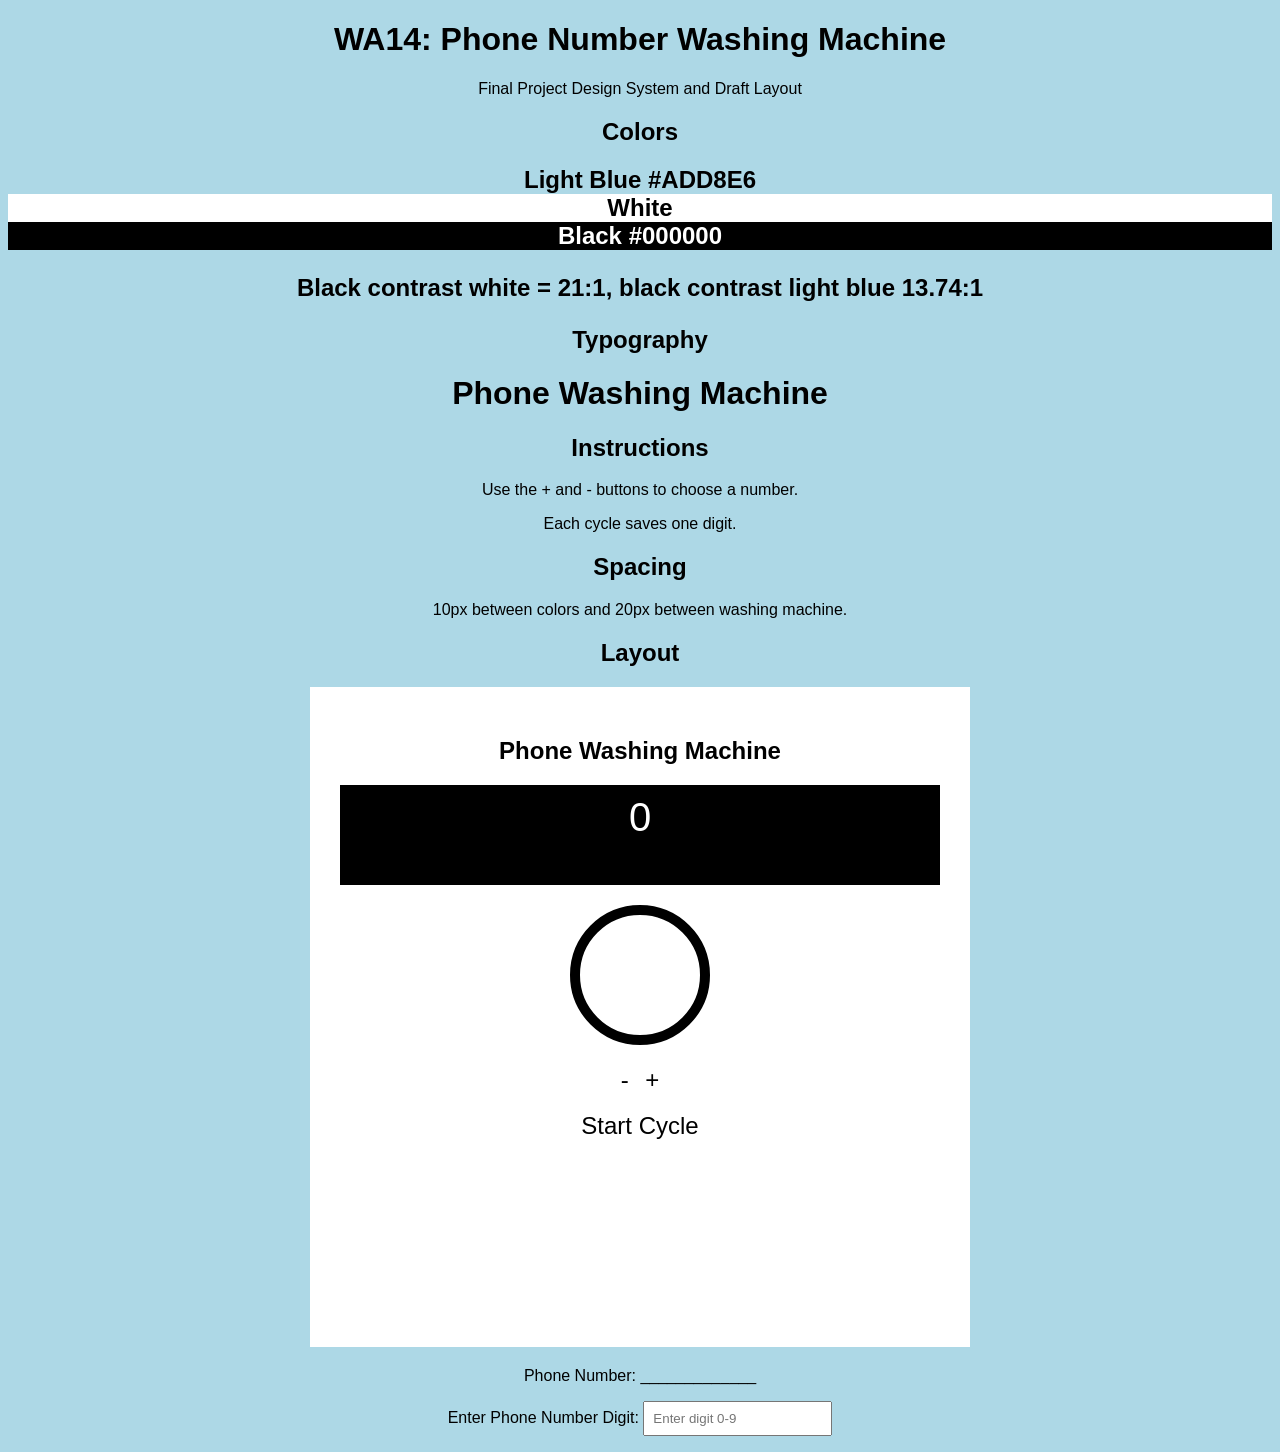
<file: FinalProject/index.html>
<!DOCTYPE html>
<html lang="en">

<head

    <meta charset="UTF-8">
    <meta name="viewport" content="width=device-width, initial-scale=1.0">
    <title>Phone Number Washing Machine</title>
    <link rel="stylesheet" href="style.css">

</head>

<body>

    <h1>WA14: Phone Number Washing Machine</h1>
    <p>Final Project Design System and Draft Layout</p>
    
<h2>Colors<h2>

    <div class="colors">
    <div class="blue background">Light Blue #ADD8E6</div>
    <div class="white machine">White <div id="FFFFFF"></div></div>
    <div class="black">Black #000000</div>

    <p>Black contrast white = 21:1, 
    black contrast light blue 13.74:1</p>

    </div>
        <h2>Typography</h2>

        <h1>Phone Washing Machine</h1>
        <h2>Instructions</h2>
        <p>Use the + and - buttons to choose a number.</p>
        <p>Each cycle saves one digit.</p>

        <h2>Spacing</h2>
        <p>10px between colors and 20px between washing machine.</p>

        <h2>Layout</h2>
        
        <div class="washer">

        <h2>Phone Washing Machine</h2>

        <div class="screen">0</div>

        <div class="door"></div>

        <button type="button">-</button>
        <button type="button">+</button>

        <p><button type="button">Start Cycle</button></p>

        </div>

        <p> Phone Number: _____________ </p>

        <p>

            <label for="digit">Enter Phone Number Digit:</label>
            <input id="digit" placeholder="Enter digit 0-9">

        </p>

</body>
</file>
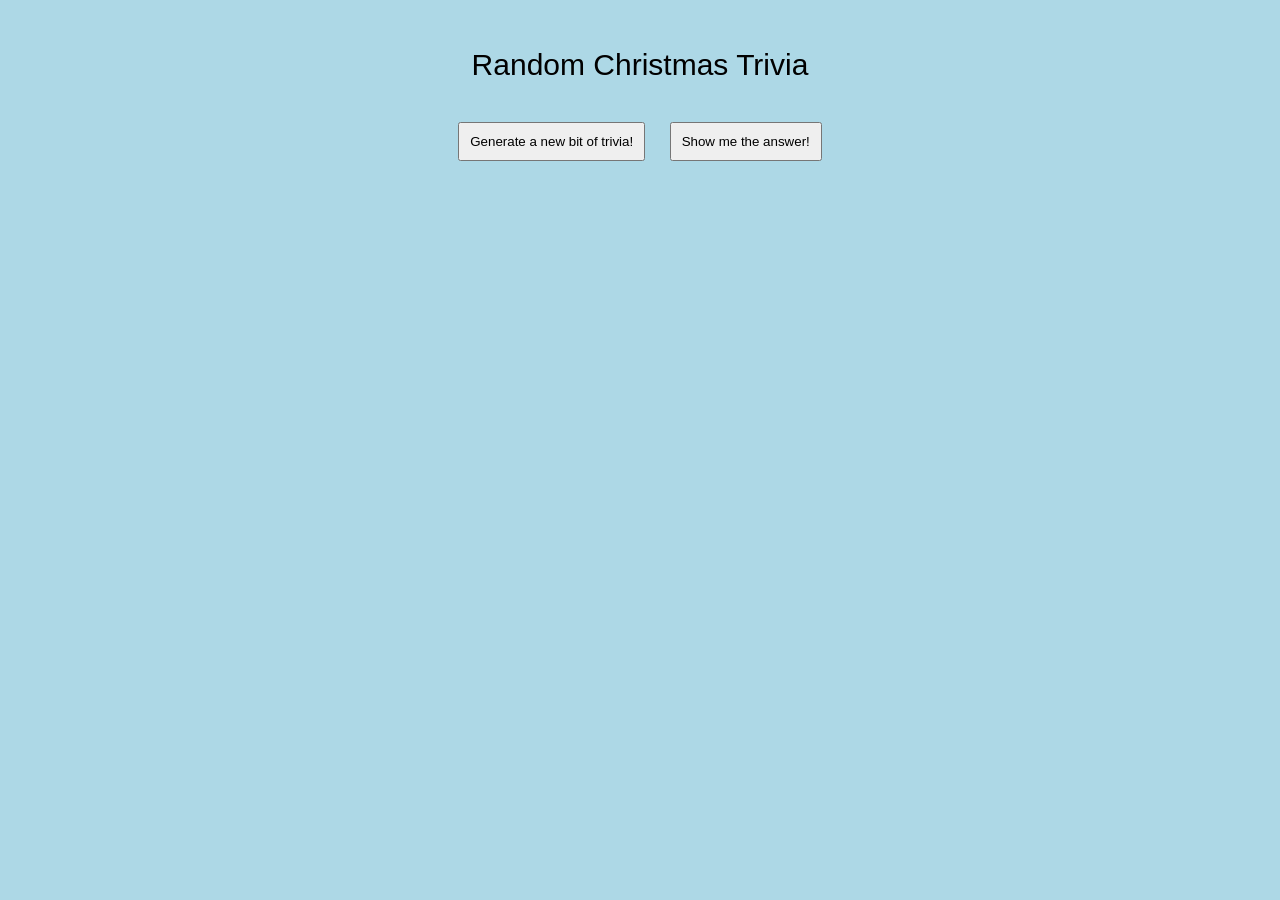
<file: ica/index.html>
<!DOCTYPE html>
<html lang="en">
<head>
    <meta charset="UTF-8">
    <meta name="viewport" content="width=device-width, initial-scale=1.0">
    <title>Christmas Trivia</title>
    <link rel="stylesheet" href="style.css">
</head>
<body>
    <div class="app">
        <header>Random Christmas Trivia</header>

        <section class="quotes">
            <div id="js-quote-text"></div>
            <div id="js-answer-text"></div>
        </section>

        <section class="controls">
            <button type="button" id="js-new-quote">
                Generate a new bit of trivia!
            </button>
            <button type="button" id="js-tweet">
                Show me the answer!
            </button>
        </section>
    </div>

    <script src="ica12.js"></script>
</body>
</html>
</file>
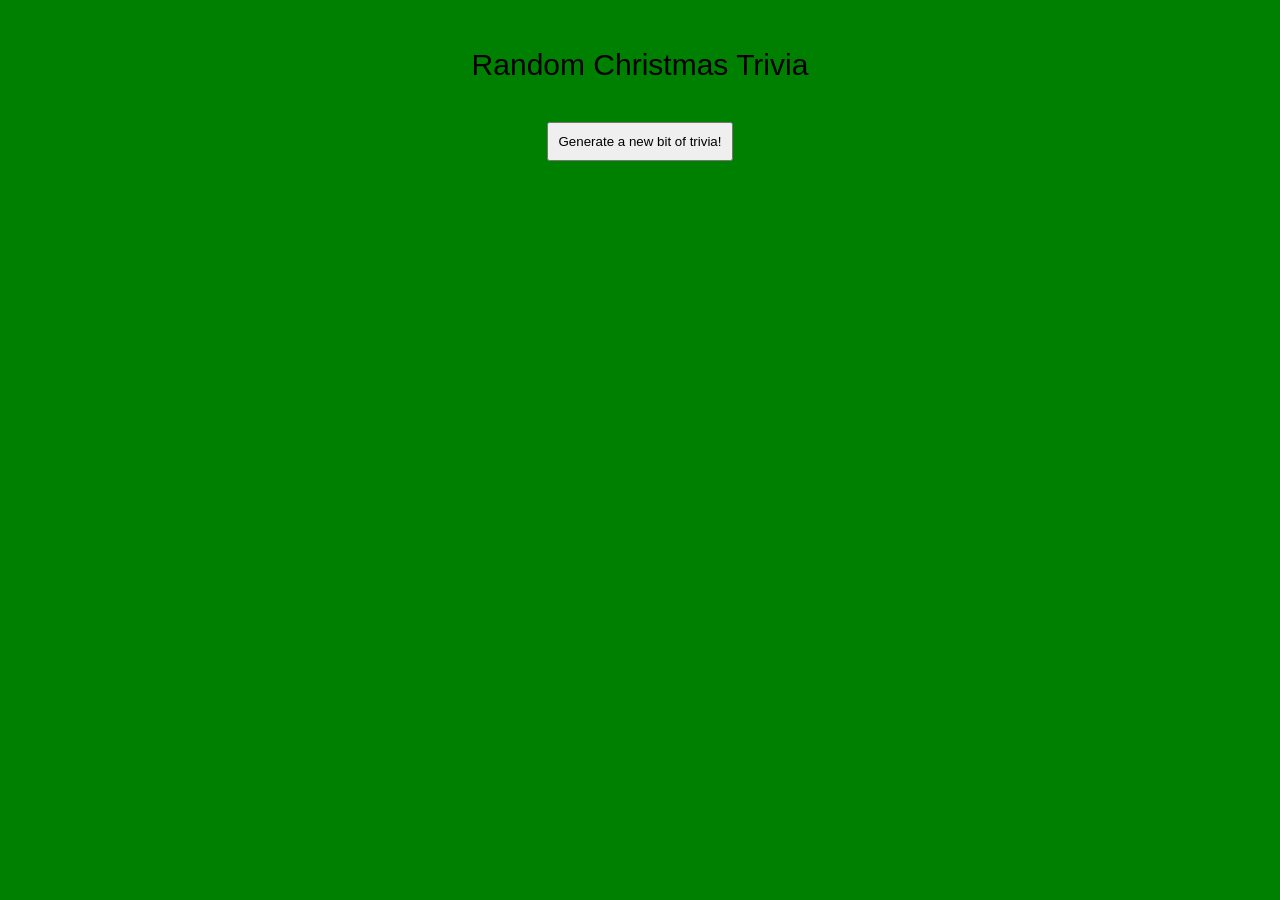
<file: ica12/index.html>
<!DOCTYPE html>
<html lang="en">
<head>
    <meta charset="UTF-8">
    <meta name="viewport" content="width=device-width, initial-scale=1.0">
    <title>Christmas Trivia</title>
    <link rel="stylesheet" href="style.css">
</head>
<body>
    <div class="app">
        <header>Random Christmas Trivia</header>

        <section class="quotes">
            <div id="js-quote-text"></div>
            <div id="js-answer-text"></div>
        </section>

        <section class="controls">
            <button type="button" id="js-new-quote">
                Generate a new bit of trivia!
            </button>
        </section>
    </div>

    <script src="ica12.js"></script>
</body>
</html>
</file>
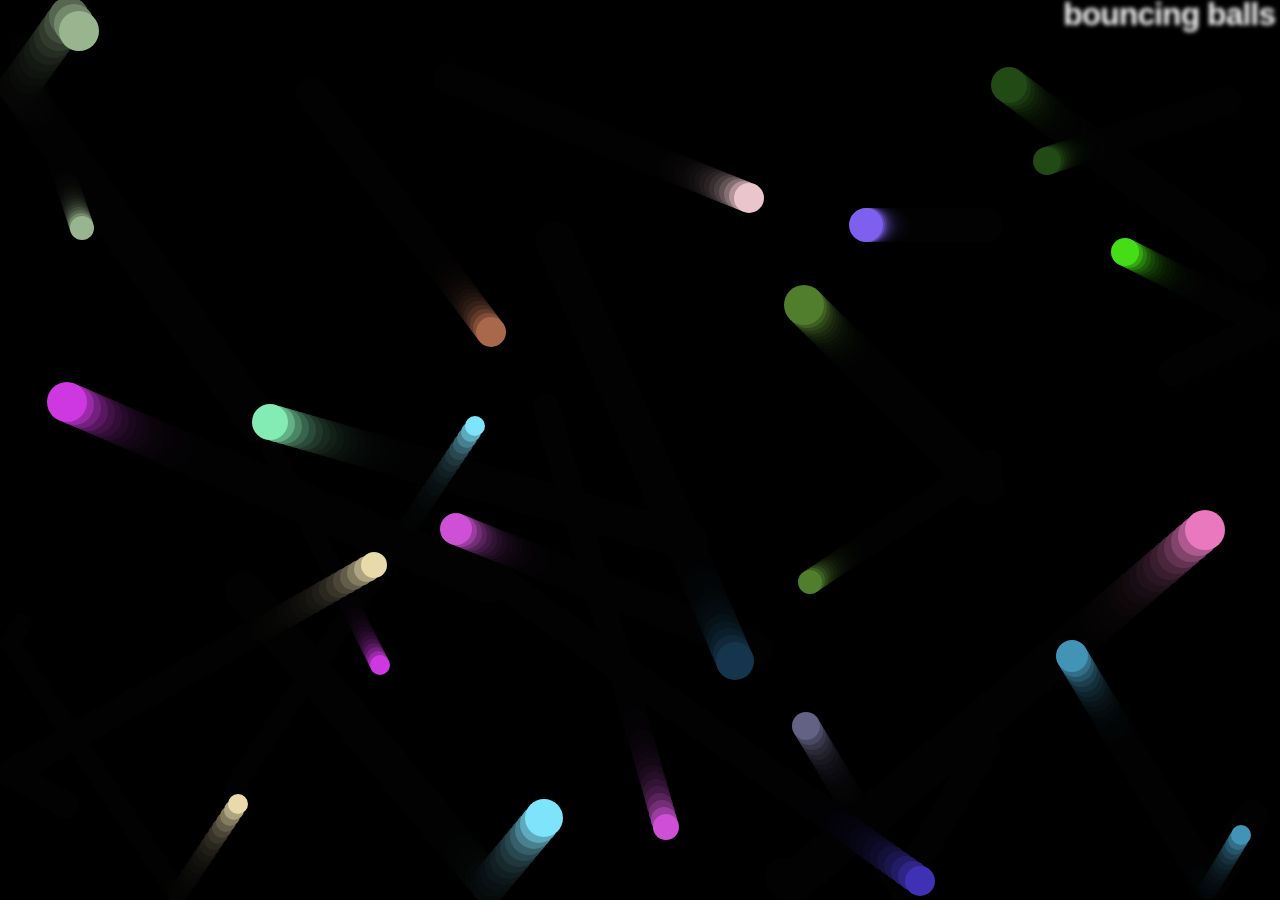
<file: ica13/index.html>
<!DOCTYPE html>
<html lang="en-US">
<head>
  <meta charset="utf-8">
  <meta name="viewport" content="width=device-width">
  <title>Bouncing balls</title>
  <link rel="stylesheet" href="style.css">
</head>
<body>
  <h1>bouncing balls</h1>
  <canvas></canvas>
  <script src="main.js"></script>
</body>
</html>
</file>
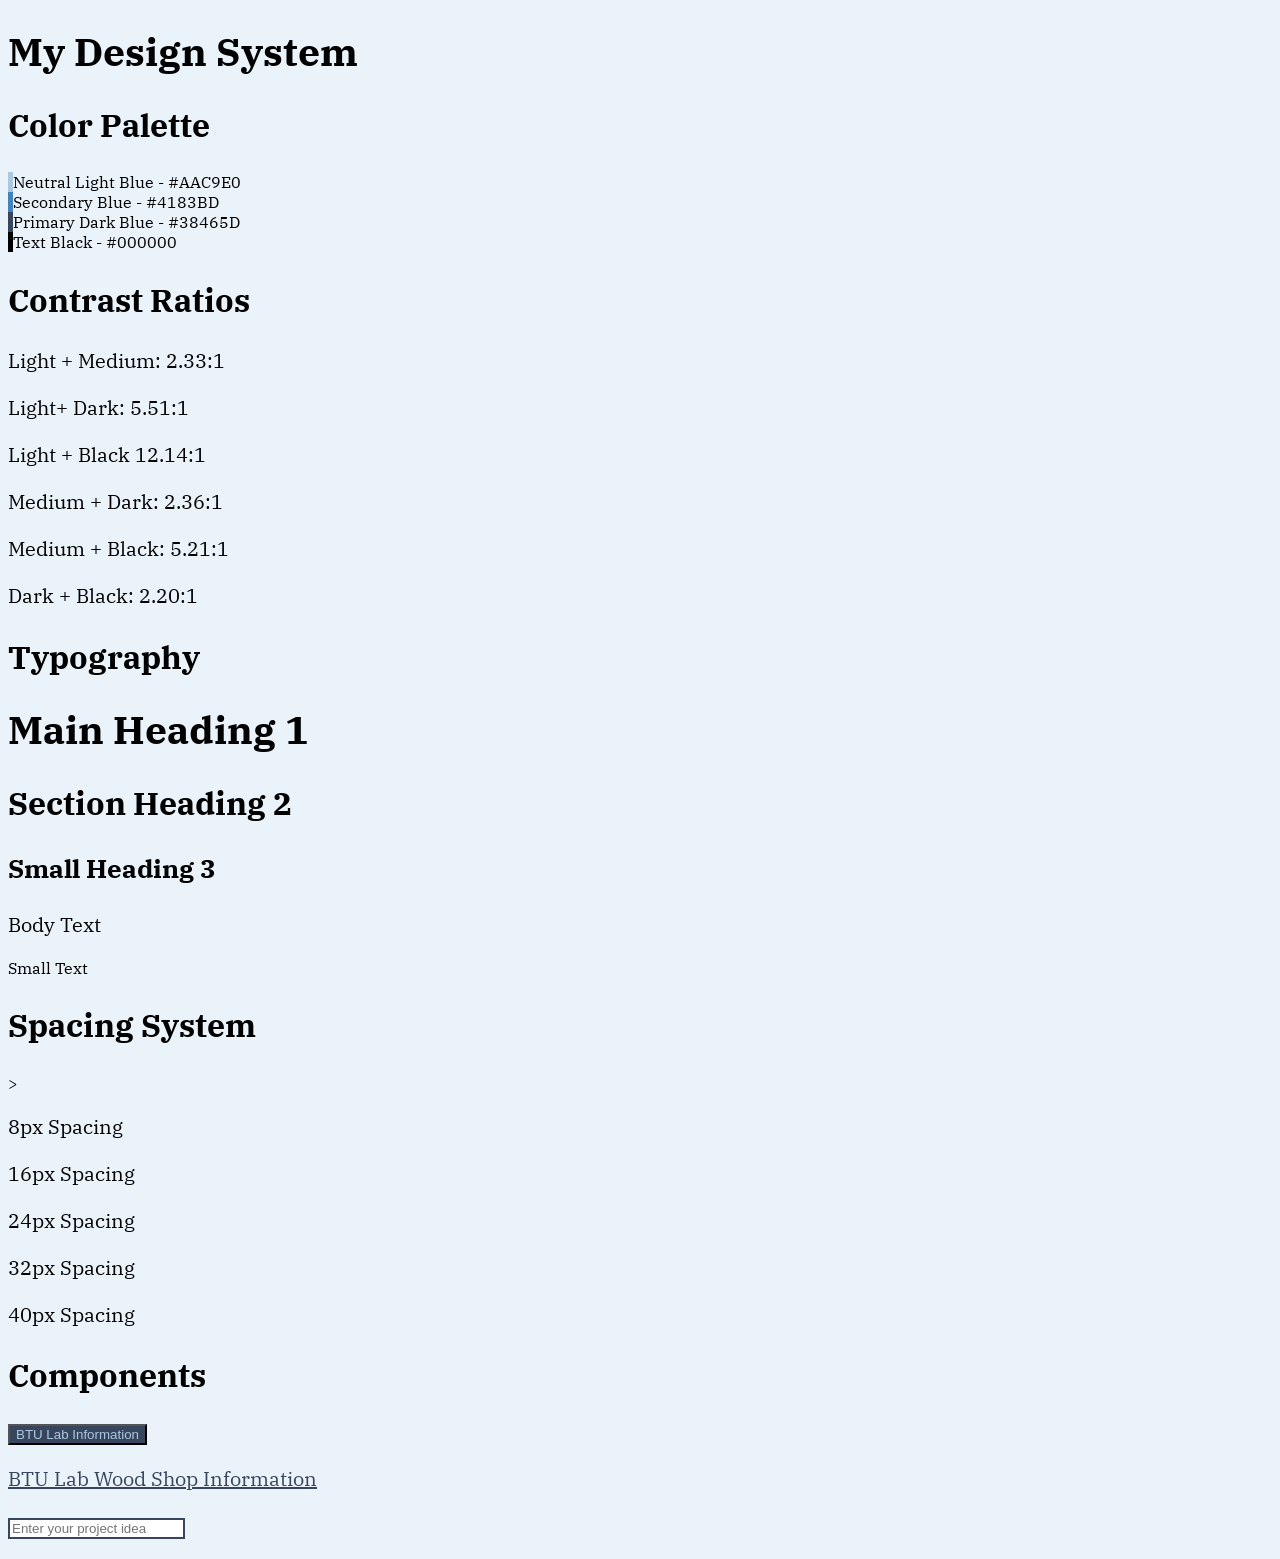
<file: Midterm/index.html>
<!DOCTYPE html>
<html lang="en">
<head>
    <title>My Design System</title>
    <link rel="stylesheet" href="style.css">
    <link href="https://fonts.googleapis.com/css2?family=IBM+Plex+Serif:wght@400;700&display=swap" rel="stylesheet">
</head>

<body>
    <h1>My Design System</h1>
    <h2>Color Palette</h2>
<div class="color light">
   Neutral Light Blue - #AAC9E0
</div>

<div class="color medium"> 
    Secondary Blue - #4183BD
</div>

<div class="color dark"> 
    Primary Dark Blue - #38465D
</div>

<div class="color black"> 
    Text Black - #000000
</div>

<h2>Contrast Ratios</h2>

<p>Light + Medium: 2.33:1 
<p>Light+ Dark: 5.51:1 
<p>Light + Black 12.14:1 
<p>Medium + Dark: 2.36:1
<p>Medium + Black: 5.21:1
<p>Dark + Black: 2.20:1

<h2>Typography</h2>

<h1>Main Heading 1</h1>
<h2>Section Heading 2</h2>
<h3>Small Heading 3</h3>
<p>Body Text</p>    
<small>Small Text</small>


</body>
</html>

<h2>Spacing System</h2>>

<p class "space1">8px Spacing</p>
<p class "space2">16px Spacing</p>
<p class "space3">24px Spacing</p>
<p class "space4">32px Spacing</p>
<p class "space5">40px Spacing</p>


<h2>Components</h2>

<button type="button">BTU Lab Information</button>

<p><a href="https://sites.google.com/view/btu-lab/wood-shop">BTU Lab Wood Shop Information</a></p>

<p><input type="text" placeholder="Enter your project idea" aria-label="Project idea"></p>

</body>
</html>
</file>
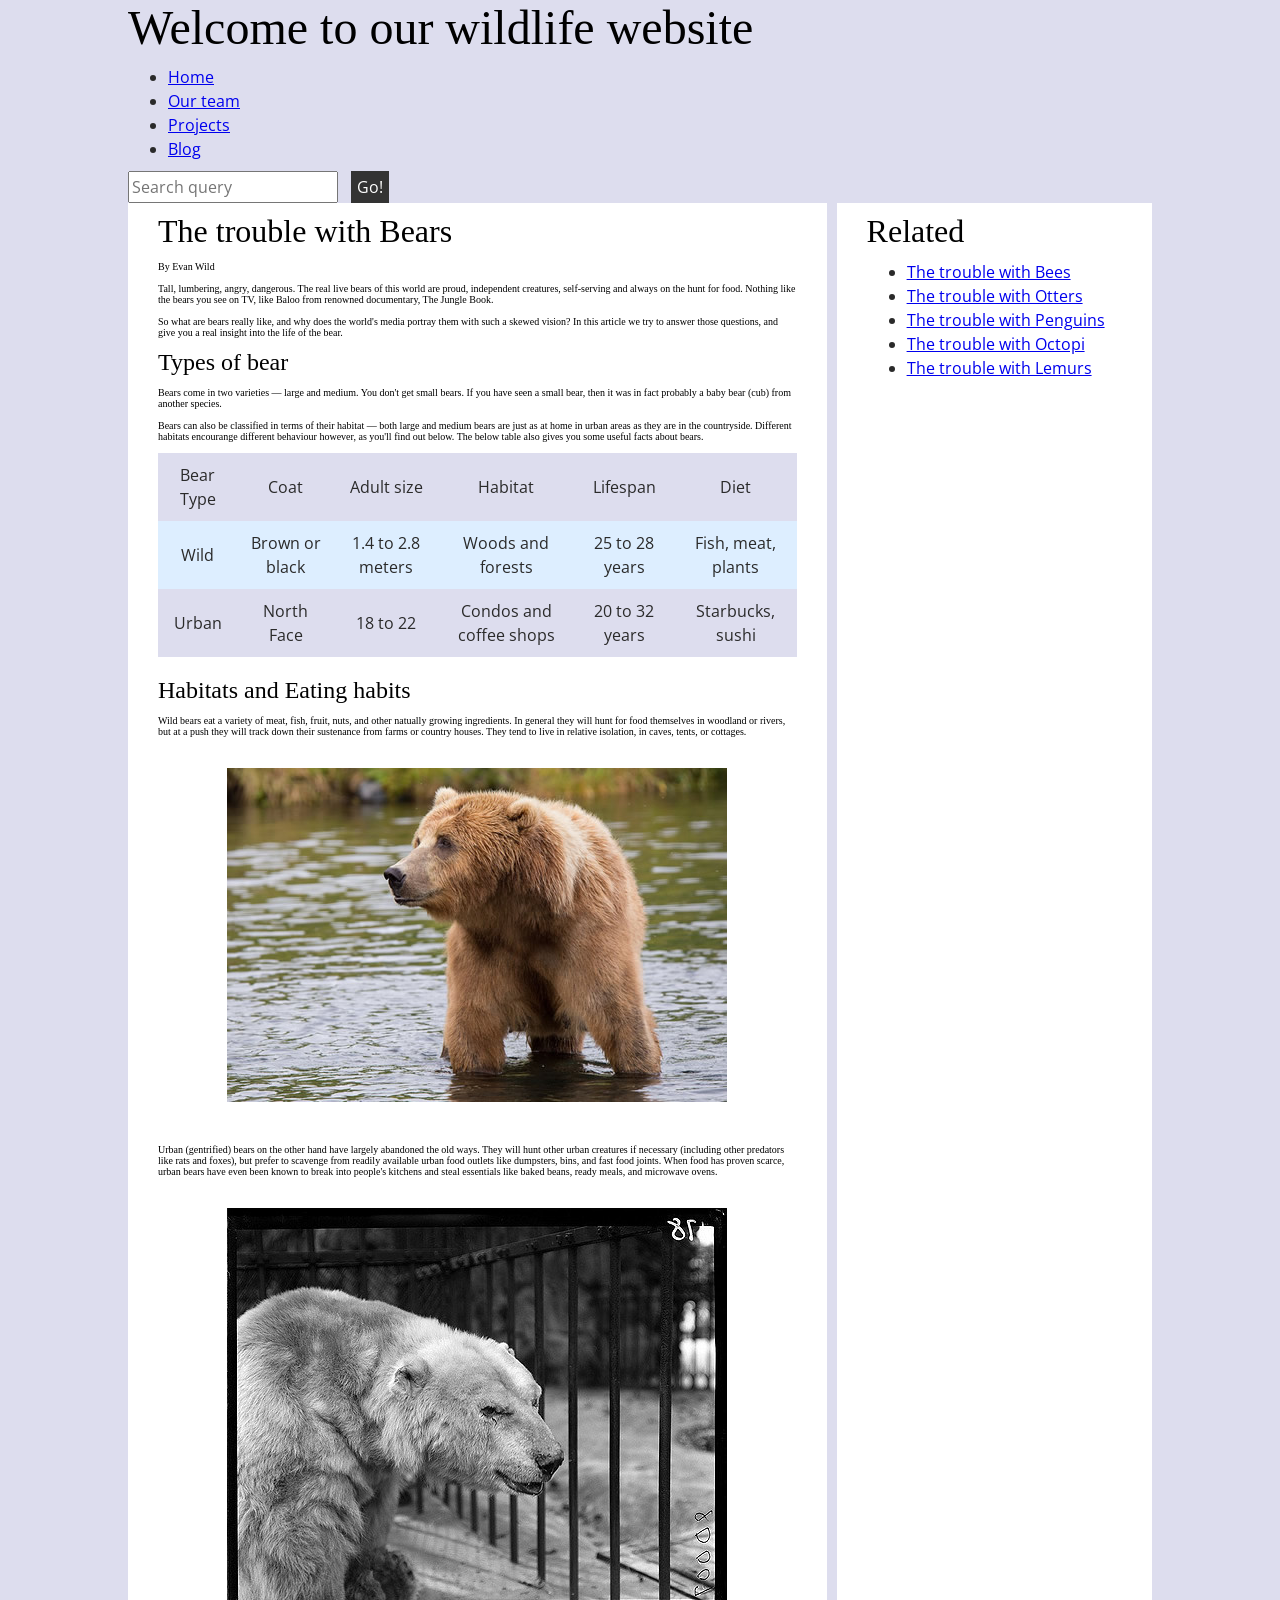
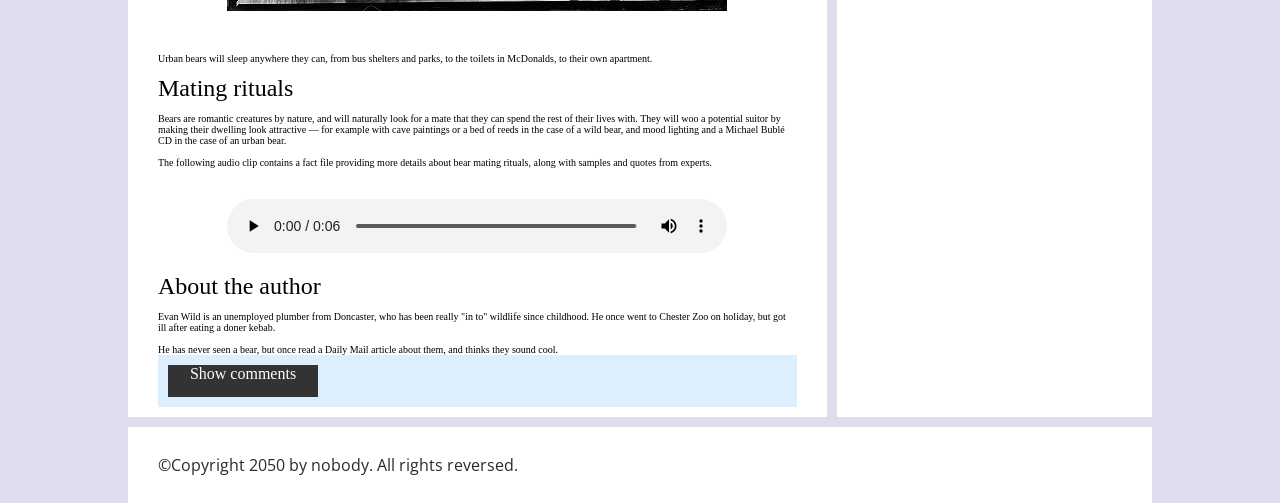
<file: wa/accessibility/index.html>
<!DOCTYPE html>
<html>
  <head>
    <meta charset="utf-8">

    <title>Accessibility assessment</title>
    <link href="https://fonts.googleapis.com/css?family=Open+Sans+Condensed:300|Sonsie+One" rel="stylesheet" type="text/css">
    <link rel="stylesheet" href="style.css">

    <!-- the below three lines are a fix to get HTML5 semantic elements working in old versions of Internet Explorer-->
    <!--[if lt IE 9]>
      <script src="http://html5shiv.googlecode.com/svn/trunk/html5.js"></script>
    <![endif]-->
  </head>

  <body>
    <div class="header">
      <font size="7">Welcome to our wildlife website</font>
    </div>

    <div class="nav">
      <ul>
        <li><a href="#">Home</a></li>
        <li><a href="#">Our team</a></li>
        <li><a href="#">Projects</a></li>
        <li><a href="#">Blog</a></li>
      </ul>

      <form class="search">
        <input type="search" name="q" placeholder="Search query">
        <input type="submit" value="Go!">
      </form>
    </div>

    <main>
      <article>
        <font size="6">The trouble with Bears</font>
        <br><br>
        By Evan Wild
        <br><br>
        Tall, lumbering, angry, dangerous. The real live bears of this world are proud, independent creatures, self-serving and always on the hunt for food. Nothing like the bears you see on TV, like Baloo from renowned documentary, The Jungle Book.
        <br><br>
        So what are bears really like, and why does the world's media portray them with such a skewed vision? In this article we try to answer those questions, and give you a real insight into the life of the bear.
        <br><br>
        <font size="5">Types of bear</font>
        <br><br>
        Bears come in two varieties — large and medium. You don't get small bears. If you have seen a small bear, then it was in fact probably a baby bear (cub) from another species.
        <br><br>
        Bears can also be classified in terms of their habitat — both large and medium bears are just as at home in urban areas as they are in the countryside. Different habitats encourange different behaviour however, as you'll find out below. The below table also gives you some useful facts about bears.
        <br><br>
        <table>
          <thead>
            <tr>
              <td>Bear Type</td>
              <td>Coat</td>
              <td>Adult size</td>
              <td>Habitat</td>
              <td>Lifespan</td>
              <td>Diet</td>
            </tr>
          </thead>
          <tbody>
            <tr>
              <td>Wild</td>
              <td>Brown or black</td>
              <td>1.4 to 2.8 meters</td>
              <td>Woods and forests</td>
              <td>25 to 28 years</td>
              <td>Fish, meat, plants</td>
            </tr>
            <tr>
              <td>Urban</td>
              <td>North Face</td>
              <td>18 to 22</td>
              <td>Condos and coffee shops</td>
              <td>20 to 32 years</td>
              <td>Starbucks, sushi</td>
            </tr>
          </tbody>
        </table>

        <font size="5">Habitats and Eating habits</font>
        <br><br>
        Wild bears eat a variety of meat, fish, fruit, nuts, and other natually growing ingredients. In general they will hunt for food themselves in woodland or rivers, but at a push they will track down their sustenance from farms or country houses. They tend to live in relative isolation, in caves, tents, or cottages.
        <br><br>
        <img src="media/wild-bear.jpg">
        <br><br>
        Urban (gentrified) bears on the other hand have largely abandoned the old ways. They will hunt other urban creatures if necessary (including other predators like rats and foxes), but prefer to scavenge from readily available urban food outlets like dumpsters, bins, and fast food joints. When food has proven scarce, urban bears have even been known to break into people's kitchens and steal essentials like baked beans, ready meals, and microwave ovens.
        <br><br>
        <img src="media/urban-bear.jpg">
        <br><br>
        Urban bears will sleep anywhere they can, from bus shelters and parks, to the toilets in McDonalds, to their own apartment.
        <br><br>
        <font size="5">Mating rituals</font>
        <br><br>
        Bears are romantic creatures by nature, and will naturally look for a mate that they can spend the rest of their lives with. They will woo a potential suitor by making their dwelling look attractive — for example with cave paintings or a bed of reeds in the case of a wild bear, and mood lighting and a Michael Bublé CD in the case of an urban bear.
        <br><br>
        The following audio clip contains a fact file providing more details about bear mating rituals, along with samples and quotes from experts.
        <br><br>
        <audio controls>
          <source src="media/bear.mp3" type="audio/mp3">
          <source src="media/bear.ogg" type="audio/ogg">
          <p>It looks like your browser doesn't support HTML5 audio players.</p>
        </audio>

        <aside>

          <font size="5">About the author</font>
        <br><br>
          Evan Wild is an unemployed plumber from Doncaster, who has been really "in to" wildlife since childhood. He once went to Chester Zoo on holiday, but got ill after eating a doner kebab.
        <br><br>
          He has never seen a bear, but once read a Daily Mail article about them, and thinks they sound cool.

        </aside>
        <section class="comments">
          <div class="show-hide">Show comments</div>

          <div class="comment-wrapper">

            <font size="6">Add comment</font>

            <form class="comment-form">
              <div class="flex-pair">
                Your name:
                <input type="text" name="name" id="name" placeholder="Enter your name">
              </div>
              <div class="flex-pair">
                Your comment:
                <input type="text" name="comment" id="comment" placeholder="Enter your comment">
              </div>
              <div>
                <input type="submit" value="Submit comment">
              </div>
            </form>

            <font size="6">Comments</font>

            <ul class="comment-container">

              <li>

                <p>Bob Fossil</p>

                <p>Oh I am so glad you taught me all about the big brown angry guys in the woods. With their sniffing little noses and their bad attitudes, they can sure be a menace — I was thinking of putting them all in a truck and driving them outta here. I run a zoo, you know.</p>

              </li>

            </ul>

          </div>
        </section>
      </article>

      <div class="secondary">
        <font size="6">Related</font>

        <ul>
          <li><a href="#">The trouble with Bees</a></li>
          <li><a href="#">The trouble with Otters</a></li>
          <li><a href="#">The trouble with Penguins</a></li>
          <li><a href="#">The trouble with Octopi</a></li>
          <li><a href="#">The trouble with Lemurs</a></li>
        </ul>
      </div>
    </main>

    <footer>
      <p>©Copyright 2050 by nobody. All rights reversed.</p>
    </footer>

    <script src="main.js"></script>

  </body>
</html>
</file>
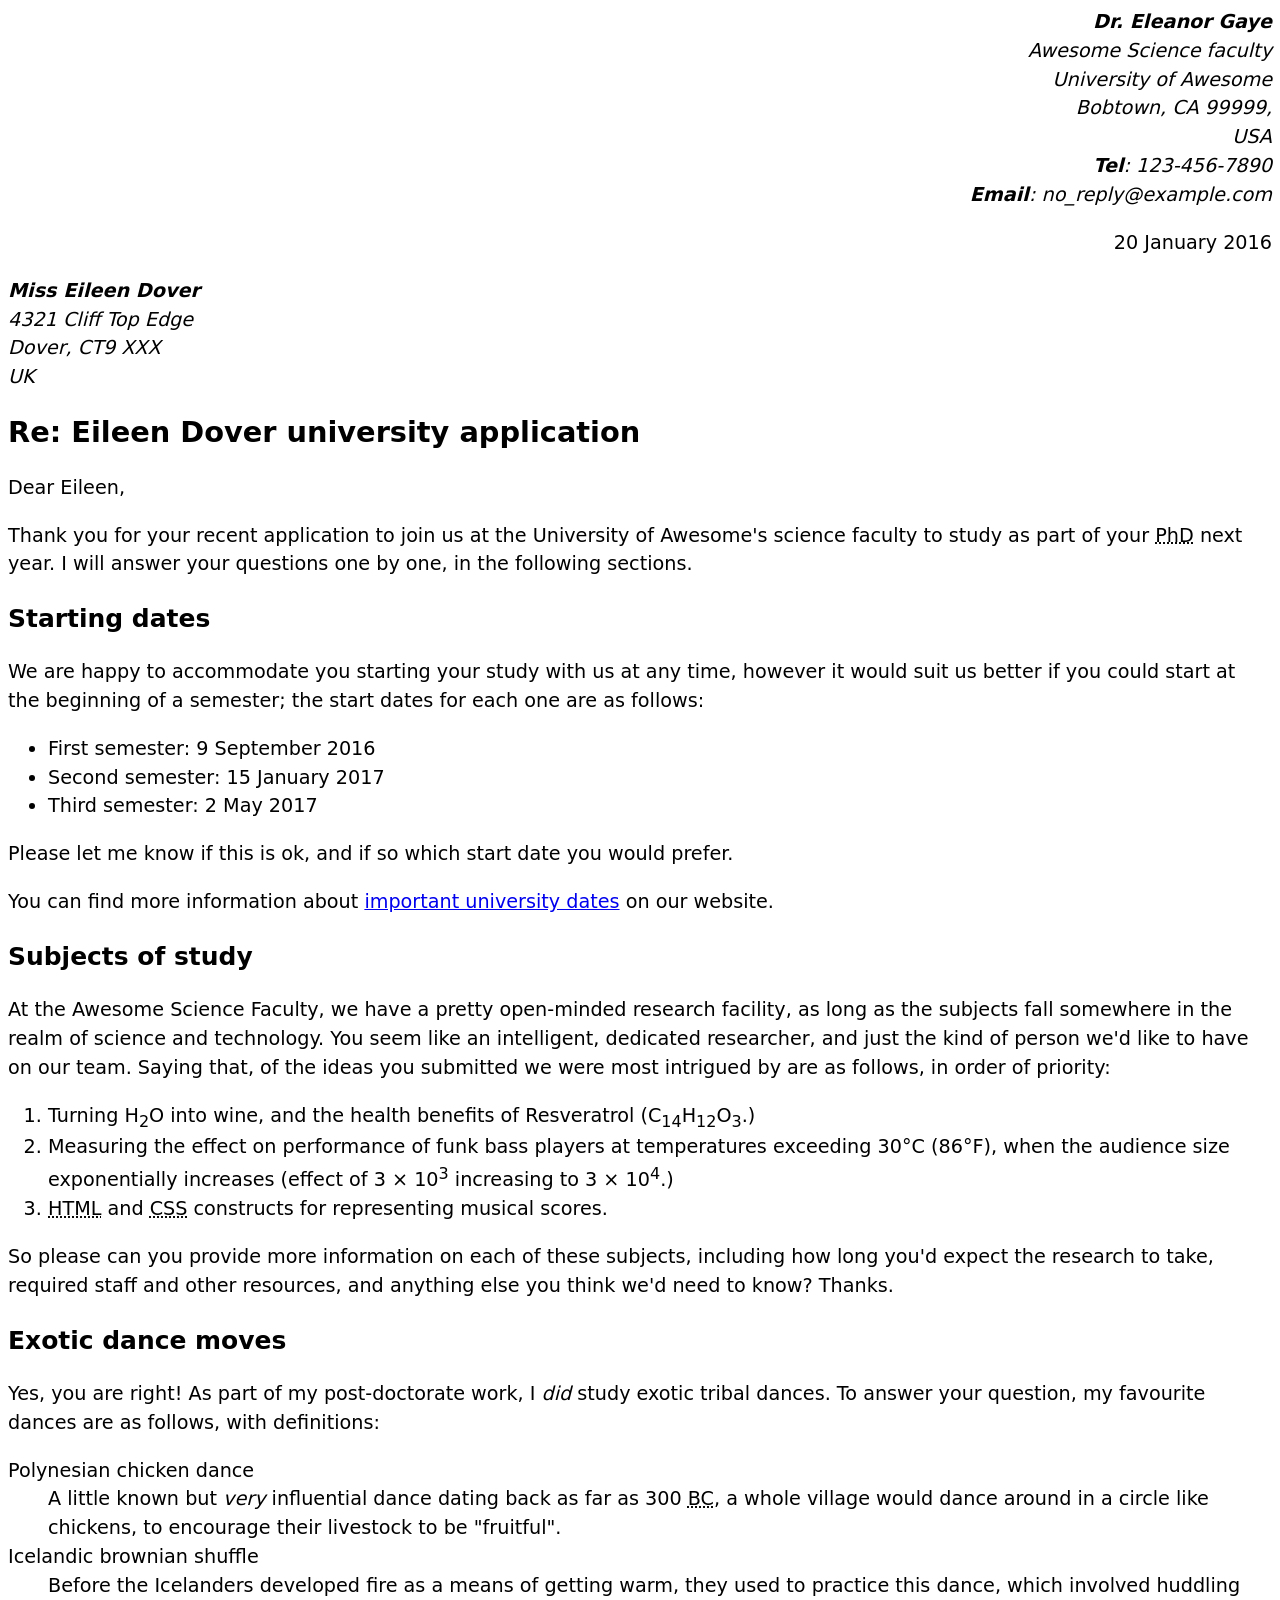
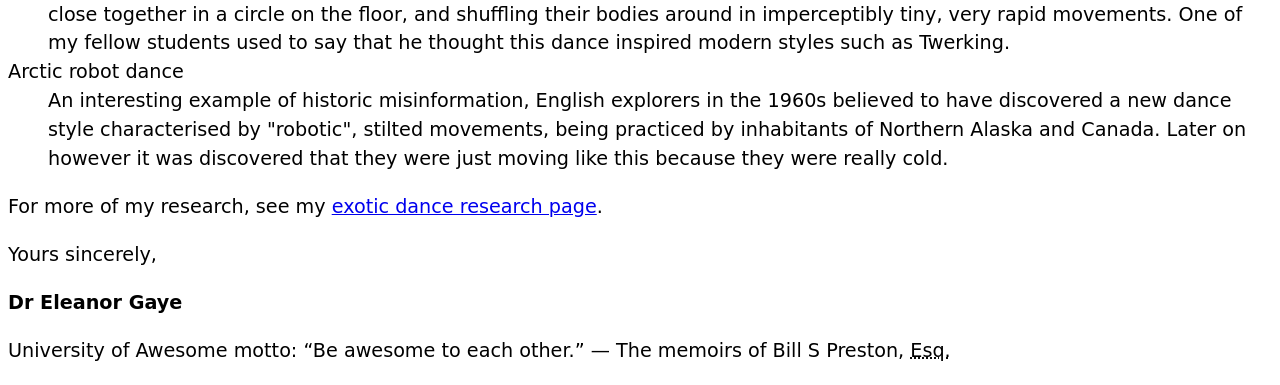
<file: ica3.html>
<!DOCTYPE html>
<html lang="en">
<head>
  <meta charset="utf-8">
  <meta name="author" content="Dr. Eleanor Gaye">
  <title>Re: Eileen Dover university application</title>
  <style>
    body {
      font: 1.2em / 1.5 system-ui;
    }
    .sender-column {
      text-align: right;
    }
    h1 {
      font-size: 1.5em;
    }
    h2 {
      font-size: 1.3em;
    }
  </style>
</head>
<body>

  <address class="sender-column">
    <strong>Dr. Eleanor Gaye</strong><br>
    Awesome Science faculty<br>
    University of Awesome<br>
    Bobtown, CA 99999,<br>
    USA<br>
    <strong>Tel</strong>: 123-456-7890<br>
    <strong>Email</strong>: no_reply@example.com
  </address>

  <p class="sender-column"><time datetime="2016-01-20">20 January 2016</time></p>

  <address>
    <strong>Miss Eileen Dover</strong><br>
    4321 Cliff Top Edge<br>
    Dover, CT9 XXX<br>
    UK
  </address>

  <h1>Re: Eileen Dover university application</h1>

  <p>Dear Eileen,</p>

  <p>Thank you for your recent application to join us at the University of Awesome's science faculty to study as part of your <abbr title="Doctor of Philosophy">PhD</abbr> next year. I will answer your questions one by one, in the following sections.</p>

  <h2>Starting dates</h2>

  <p>We are happy to accommodate you starting your study with us at any time, however it would suit us better if you could start at the beginning of a semester; the start dates for each one are as follows:</p>

  <ul>
    <li>First semester: <time datetime="2016-09-09">9 September 2016</time></li>
    <li>Second semester: <time datetime="2017-01-15">15 January 2017</time></li>
    <li>Third semester: <time datetime="2017-05-02">2 May 2017</time></li>
  </ul>

  <p>Please let me know if this is ok, and if so which start date you would prefer.</p>

  <p>You can find more information about <a href="http://example.com" title="University important dates">important university dates</a> on our website.</p>

  <h2>Subjects of study</h2>

  <p>At the Awesome Science Faculty, we have a pretty open-minded research facility, as long as the subjects fall somewhere in the realm of science and technology. You seem like an intelligent, dedicated researcher, and just the kind of person we'd like to have on our team. Saying that, of the ideas you submitted we were most intrigued by are as follows, in order of priority:</p>

  <ol>
    <li>Turning H<sub>2</sub>O into wine, and the health benefits of Resveratrol (C<sub>14</sub>H<sub>12</sub>O<sub>3</sub>.)</li>
    <li>Measuring the effect on performance of funk bass players at temperatures exceeding 30&deg;C (86&deg;F), when the audience size exponentially increases (effect of 3 &times; 10<sup>3</sup> increasing to 3 &times; 10<sup>4</sup>.)</li>
    <li><abbr title="Hypertext Markup Language">HTML</abbr> and <abbr title="Cascading Style Sheets">CSS</abbr> constructs for representing musical scores.</li>
  </ol>

  <p>So please can you provide more information on each of these subjects, including how long you'd expect the research to take, required staff and other resources, and anything else you think we'd need to know? Thanks.</p>

  <h2>Exotic dance moves</h2>

  <p>Yes, you are right! As part of my post-doctorate work, I <em>did</em> study exotic tribal dances. To answer your question, my favourite dances are as follows, with definitions:</p>

  <dl>
    <dt>Polynesian chicken dance</dt>
    <dd>A little known but <em>very</em> influential dance dating back as far as 300 <abbr title="Before Christ">BC</abbr>, a whole village would dance around in a circle like chickens, to encourage their livestock to be "fruitful".</dd>

    <dt>Icelandic brownian shuffle</dt>
    <dd>Before the Icelanders developed fire as a means of getting warm, they used to practice this dance, which involved huddling close together in a circle on the floor, and shuffling their bodies around in imperceptibly tiny, very rapid movements. One of my fellow students used to say that he thought this dance inspired modern styles such as Twerking.</dd>

    <dt>Arctic robot dance</dt>
    <dd>An interesting example of historic misinformation, English explorers in the 1960s believed to have discovered a new dance style characterised by "robotic", stilted movements, being practiced by inhabitants of Northern Alaska and Canada. Later on however it was discovered that they were just moving like this because they were really cold.</dd>
  </dl>

  <p>For more of my research, see my <a href="http://example.com" title="Exotic dance research page">exotic dance research page</a>.</p>

  <p>Yours sincerely,</p>

  <p><strong>Dr Eleanor Gaye</strong></p>

  <p>University of Awesome motto: <q>Be awesome to each other.</q> &mdash; The memoirs of Bill S Preston, <abbr title="Esquire">Esq.</abbr></p>

</body>
</html>
</file>
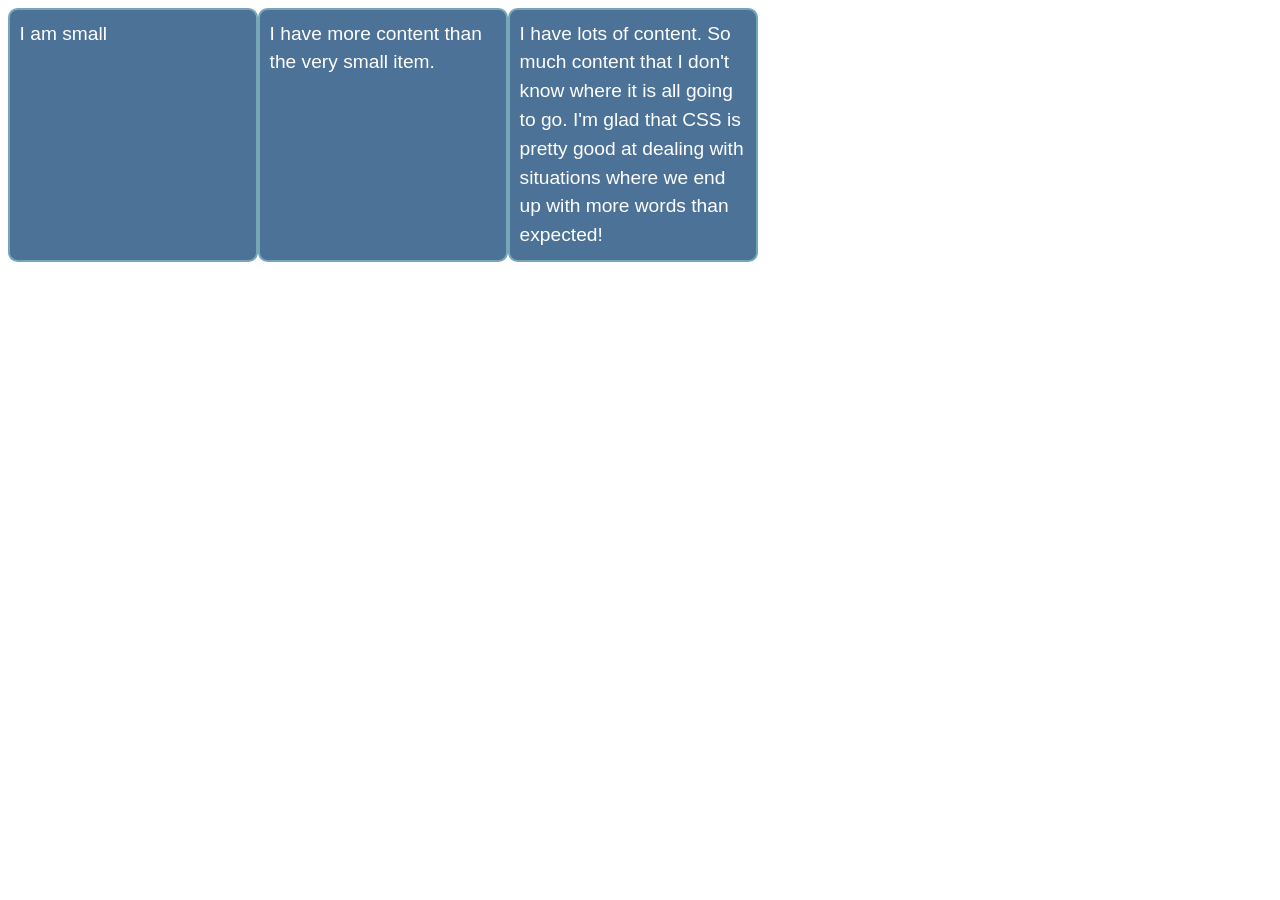
<file: wa/flex.html>
<!DOCTYPE html>
<html lang="en">
<head>
  <meta charset="UTF-8">
  <meta name="viewport" content="width=device-width, initial-scale=1">
  <title>Flexbox 2</title>
  <style>
    body {
      font: 1.2em / 1.5 sans-serif;
    }

    ul {
      max-width: 750px;
      list-style: none;
      padding: 0;
      margin: 0;
      display: flex;
    }

    li {
      background-color: #4d7298;
      border: 2px solid #77a6b6;
      border-radius: 0.5em;
      color: white;
      padding: 0.5em;
      flex: 1;
    }
  </style>
</head>
<body>
  <ul>
    <li>I am small</li>
    <li>I have more content than the very small item.</li>
    <li>
      I have lots of content. So much content that
      I don't know where it is all going to go.
      I'm glad that CSS is pretty good at dealing
      with situations where we end up with more
      words than expected!
    </li>
  </ul>
</body>
</html>
</file>
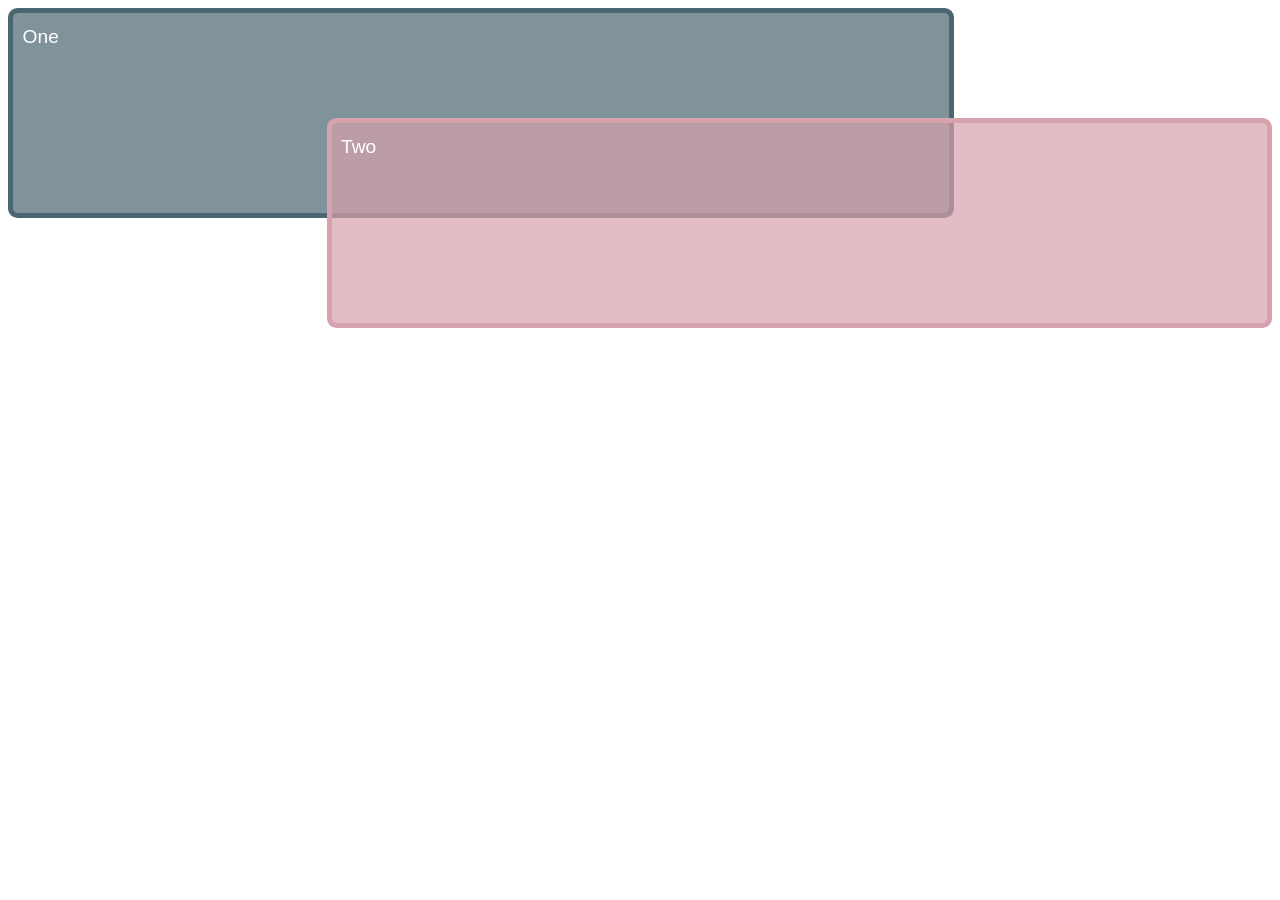
<file: wa/grid.html>
<!DOCTYPE html>
<html lang="en">
<head>
  <meta charset="UTF-8">
  <meta name="viewport" content="width=device-width, initial-scale=1">
  <title>Grid 2</title>
  <style>
    body {
      font: 1.2em / 1.5 sans-serif;
    }

    .grid > * {
      border-radius: 0.5em;
      color: white;
      padding: 0.5em;
    }

    .grid {
      display: grid;
      grid-template-columns: 1fr 1fr 1fr 1fr;
      grid-template-rows: 100px 100px 100px;
      gap: 10px;
    }

    .item1 {
      background-color: rgb(74 102 112 / 70%);
      border: 5px solid rgb(74 102 112 / 100%);
      grid-column: 1 / 4;
      grid-row: 1 / 3;
    }

    .item2 {
      background-color: rgb(214 162 173 / 70%);
      border: 5px solid rgb(214 162 173 / 100%);
      grid-column: 2 / 5;
      grid-row: 2 / 4;
    }
  </style>
</head>
<body>
  <div class="grid">
    <div class="item1">One</div>
    <div class="item2">Two</div>
  </div>
</body>
</html>
</file>
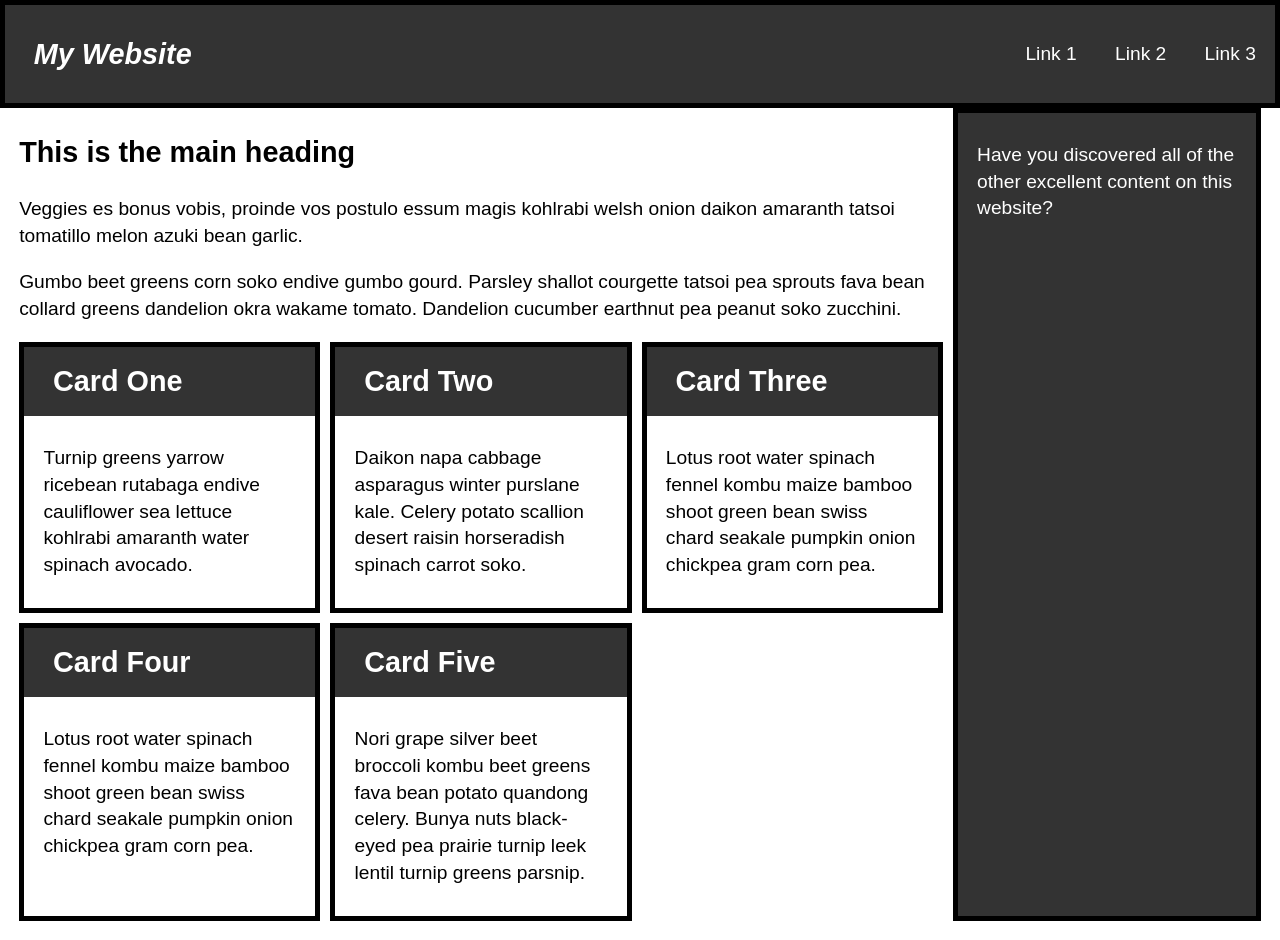
<file: wa/responsive.html>
<!doctype html>
<html lang="en">
<head>
  <meta charset="utf-8" />
  <meta name="viewport" content="width=device-width" />
  <title>Responsive Web Design Task</title>

  <style>
    * {
      box-sizing: border-box;
    }

    html {
      font: 1.2em/1.4 Arial, Helvetica, sans-serif;
    }

    body {
      padding: 0 0 1em;
      margin: 0;
    }

    header {
      background-color: #333;
      color: #fff;
      border: 5px solid #000;
    }

    header ul {
      list-style: none;
      margin: 0;
      padding: 0;
    }

    header a {
      color: #fff;
      text-decoration: none;
      display: block;
      padding: 0.5em 1em;
      border-top: 1px solid #999;
    }

    header .title {
      font-size: 150%;
      font-style: italic;
      font-weight: bold;
      padding: 1em;
    }

    main {
      padding: 0 1em;
    }

    .cards {
      list-style: none;
      margin: 0;
      padding: 0;
    }

    .cards li {
      border: 5px solid #000;
      margin-bottom: 1em;
    }

    .cards h2 {
      background-color: #333;
      color: #fff;
      margin: 0;
      padding: 0.5em 1em;
    }

    .cards .inner {
      padding: 0.5em 1em;
    }

    .sidebar {
      background-color: #333;
      border: 5px solid #000;
      padding: 0.5em 1em;
      color: #fff;
    }

    /* Desktop responsive layout */
    @media screen and (min-width: 800px) {
      header {
        display: flex;
        justify-content: space-between;
        align-items: center;
      }

      header ul {
        display: flex;
      }

      header a {
        border-top: none;
      }

      main {
        display: grid;
        grid-template-columns: minmax(0, 3fr) minmax(0, 1fr);
        gap: 10px;
      }

      .cards {
        display: grid;
        grid-template-columns: repeat(3, minmax(0, 1fr));
        gap: 10px;
      }

      .cards li {
        margin-bottom: 0;
      }
    }
  </style>
</head>

<body>
  <header>
    <div class="title">My Website</div>
    <nav>
      <ul>
        <li>
          <a href="">Link 1</a>
        </li>
        <li>
          <a href="">Link 2</a>
        </li>
        <li>
          <a href="">Link 3</a>
        </li>
      </ul>
    </nav>
  </header>

  <main>
    <article>
      <h1>This is the main heading</h1>
      <p>
        Veggies es bonus vobis, proinde vos postulo essum magis kohlrabi welsh
        onion daikon amaranth tatsoi tomatillo melon azuki bean garlic.
      </p>

      <p>
        Gumbo beet greens corn soko endive gumbo gourd. Parsley shallot
        courgette tatsoi pea sprouts fava bean collard greens dandelion okra
        wakame tomato. Dandelion cucumber earthnut pea peanut soko zucchini.
      </p>

      <ul class="cards">
        <li>
          <h2>Card One</h2>
          <div class="inner">
            <p>
              Turnip greens yarrow ricebean rutabaga endive cauliflower sea
              lettuce kohlrabi amaranth water spinach avocado.
            </p>
          </div>
        </li>
        <li>
          <h2>Card Two</h2>
          <div class="inner">
            <p>
              Daikon napa cabbage asparagus winter purslane kale. Celery
              potato scallion desert raisin horseradish spinach carrot soko.
            </p>
          </div>
        </li>
        <li>
          <h2>Card Three</h2>
          <div class="inner">
            <p>
              Lotus root water spinach fennel kombu maize bamboo shoot green
              bean swiss chard seakale pumpkin onion chickpea gram corn pea.
            </p>
          </div>
        </li>
        <li>
          <h2>Card Four</h2>
          <div class="inner">
            <p>
              Lotus root water spinach fennel kombu maize bamboo shoot green
              bean swiss chard seakale pumpkin onion chickpea gram corn pea.
            </p>
          </div>
        </li>
        <li>
          <h2>Card Five</h2>
          <div class="inner">
            <p>
              Nori grape silver beet broccoli kombu beet greens fava bean
              potato quandong celery. Bunya nuts black-eyed pea prairie turnip
              leek lentil turnip greens parsnip.
            </p>
          </div>
        </li>
      </ul>
    </article>

    <aside class="sidebar">
      <p>
        Have you discovered all of the other excellent content on this
        website?
      </p>
    </aside>
  </main>
</body>
</html>
</file>
<file: FinalProject/style.css>
body {
    background:lightblue;
    font-family:Arial;
    color:black;
    text-align:center;

}

.colors {
    text-align:center;
}

.square {
    display:inline-block;
    width: 120px;
    height: 120px;
}

.blue{background: lightblue;
}

.white {
    background: white;
}

.black {
    background: black;
    color: white;
}

.washer {
    background: white;
    width: 600px;
    height: 600px;
    padding: 30px;
    margin: 20px auto;

}

.screen {
    background: black;
    color: white;
    width: 580px;
    margin: 0 auto;
    height: 80px;
    font-size: 40px;
    padding: 10px;
}


.door {
    width: 120px;
    height: 120px;
    border: 10px solid black;
    border-radius: 50%;
    margin: 20px auto;
}

button {
    background: none;
    border: none;
    color: black;
    font-size: 24px;
    cursor: pointer;
}

button:focus-visible {
    outline: 2px solid black;
}

input {
    padding: 8px;
}
</file>
<file: ica/style.css>
body {
    font-family: Arial, sans-serif;
    background-color: lightblue;
    text-align: center;
    padding: 40px;
}

header {
    font-size: 30px;
    margin-bottom: 30px;
}

#js-quote-text {
    font-size: 22px;
    margin-bottom: 20px;
}

button {
    padding: 10px;
    margin: 10px;
    cursor: pointer;
}
</file>
<file: ica12/style.css>
body {
    font-family: Arial, sans-serif;
    background-color: green;
    text-align: center;
    padding: 40px;
}

header {
    font-size: 30px;
    margin-bottom: 30px;
}

#js-quote-text {
    font-size: 22px;
    margin-bottom: 20px;
}

button {
    padding: 10px;
    margin: 10px;
    cursor: pointer;
}
</file>
<file: ica13/style.css>
html, body {
  margin: 0;
}

html {
  font-family: 'Helvetica Neue', Helvetica, Arial, sans-serif;
  height: 100%;
}

body {
  overflow: hidden;
  height: inherit;
}

h1 {
  font-size: 2rem;
  letter-spacing: -1px;
  position: absolute;
  margin: 0;
  top: -4px;
  right: 5px;
  color: transparent;
  text-shadow: 0 0 4px white;
}
</file>
<file: Midterm/style.css>
body {
    background-color: #EAF3FA;
    color: #000000;
    font-family: "IBM Plex Serif", serif;

}

.light {
    border-left: 5px solid #AAC9E0;
}

.medium {
    border-left: 5px solid #4183BD;
}

.dark {
    border-left: 5px solid #38465D;
}

.black {
    border-left: 5px solid #000000;
}


    h1{
        font-size: 39px;
    }

    h2{
        font-size: 32px;
    }

    h3{
        font-size: 26px;
    }

    p{
        font-size: 20px;
    }
    small{
        font-size: 16px;
    }

.space1 {margin-left: 8px;}
.space2 {margin-left: 16px;}
.space3 {margin-left: 24px;}
.space4 {margin-left: 32px;}
.space5 {margin-left: 40px;}


button { 
    background: #38465D;
    color: #AAC9E0;
}

button:hover {
    background: #000000;
}

a {
    color: #38465D; 
}

a:hover{
    text-decoration: none;
}

a:visited {
    color: #000000;

}

input {
    border: 2px solid #38465D;
}

button:focus-visible, a:focus-visible, input:focus-visible {
    outline: 3px solid #000000;
}
</file>
<file: wa/accessibility/style.css>
/* || General setup */

html,
body {
  margin: 0;
  padding: 0;
}

html {
  font-size: 10px;
  background-color: #dde;
}

body {
  width: 80%;
  min-width: 1024px;
  margin: 0 auto;
}


/* || Typography */

h1,
h2,
h3 {
  font-family: "Sonsie One", cursive;
  color: #2a2a2a;
}

p,
input,
li,
table,
label,
button {
  font-family: "Open Sans Condensed", sans-serif;
  color: #2a2a2a;
}

h1 {
  font-size: 4rem;
  text-align: center;
  color: white;
  text-shadow: 2px 2px 10px black;
}

h2 {
  font-size: 3rem;
  text-align: center;
}

h3 {
  font-size: 2.2rem;
}

p,
li,
table {
  font-size: 1.6rem;
  line-height: 1.5;
}


/* || Header layout */

nav,
article,
footer,
.secondary {
  background-color: white;
}

article,
footer,
.secondary {
  padding: 10px 30px;
}

article {
  margin-right: 10px;
}

nav {
  height: 50px;
  display: flex;
  padding: 1% 0;
  margin-bottom: 10px;
}

nav ul {
  padding: 0;
  list-style-type: none;
  flex: 2;
  display: flex;
}

nav li {
  display: inline;
  text-align: center;
  flex: 1;
}

nav a {
  display: inline-block;
  font-size: 2rem;
  text-transform: uppercase;
  text-decoration: none;
  color: black;
}

nav .search {
  flex: 1;
  display: flex;
  align-items: center;
  height: 100%;
  padding: 0 2em;
}

.search input {
  font-size: 1.6rem;
  height: 32px;
}

.search input[type="search"] {
  flex: 3;
}

.search input[type="submit"] {
  flex: 1;
  margin-left: 1rem;
  background: #333;
  border: 0;
  color: white;
}


/* || Main layout */

main {
  display: flex;
}

article {
  flex: 5;
}

.secondary {
  flex: 2;
}

footer {
  margin-top: 10px;
}


/* || Table styling */

table {
  width: 100%;
  background-color: #dde;
  border-collapse: collapse;
  margin-bottom: 20px;
}

caption {
  font-family: "Open Sans Condensed", sans-serif;
  font-size: 1.6rem;
  font-weight: bold;
  padding: 10px;
  color: #2a2a2a;
}

th,
td {
  padding: 10px;
}

th,
td {
  text-align: center;
}

th[scope="col"] {
  border-bottom: 1px solid black;
}

tbody tr:nth-child(odd) {
  background-color: #def;
}


/* || Styling content images and audio */

img,
audio {
  display: block;
  margin: 20px auto;
}

img {
  max-width: 100%;
  height: auto;
}

audio {
  width: 500px;
  max-width: 100%;
}


/* || Comments styling */

.comments {
  background-color: #def;
  padding: 10px;
}

.show-hide {
  cursor: pointer;
  text-align: center;
  width: 150px;
}

.comments h2 {
  font-size: 2rem;
}

.comments h2:nth-of-type(2) {
  margin-bottom: 0;
}

.comment-form {
  margin-bottom: 3rem;
}

.comment-form .flex-pair {
  display: flex;
  padding: 0 3rem 1rem;
}

.comment-form label {
  align-self: center;
  flex: 2;
  text-align: right;
}

.comment-form input {
  margin-left: 1rem;
  flex: 6;
}

.comment-form input,
.comment-form label,
.show-hide {
  font-size: 1.6rem;
  min-height: 32px;
}

.comment-form input[type="submit"],
.show-hide {
  background: #333;
  border: 0;
  color: white;
}

.comment-form input[type="submit"] {
  width: 30%;
  display: block;
  margin: 0 auto;
}


/* Make keyboard focus easy to see */

a:focus,
button:focus,
input:focus {
  outline: 3px solid #005fcc;
  outline-offset: 2px;
}


.comment-container {
  margin-top: 0;
}

.comment-container li {
  list-style-type: none;
  display: flex;
}

.comment-container li p:nth-child(1) {
  flex: 1;
  font-weight: bold;
}

.comment-container li p:nth-child(2) {
  flex: 5;
}


/* || Responsive accessibility improvement */

@media (max-width: 1050px) {

  body {
    width: 95%;
    min-width: 0;
  }

  main {
    display: block;
  }

  article {
    margin-right: 0;
    margin-bottom: 10px;
  }

  nav {
    height: auto;
    flex-direction: column;
  }

  nav ul {
    width: 100%;
  }

  nav .search {
    padding: 10px;
  }

  .comment-form .flex-pair {
    flex-direction: column;
    padding: 0 0 1rem;
  }

  .comment-form label {
    text-align: left;
  }

  .comment-form input {
    margin-left: 0;
  }
}
</file>
